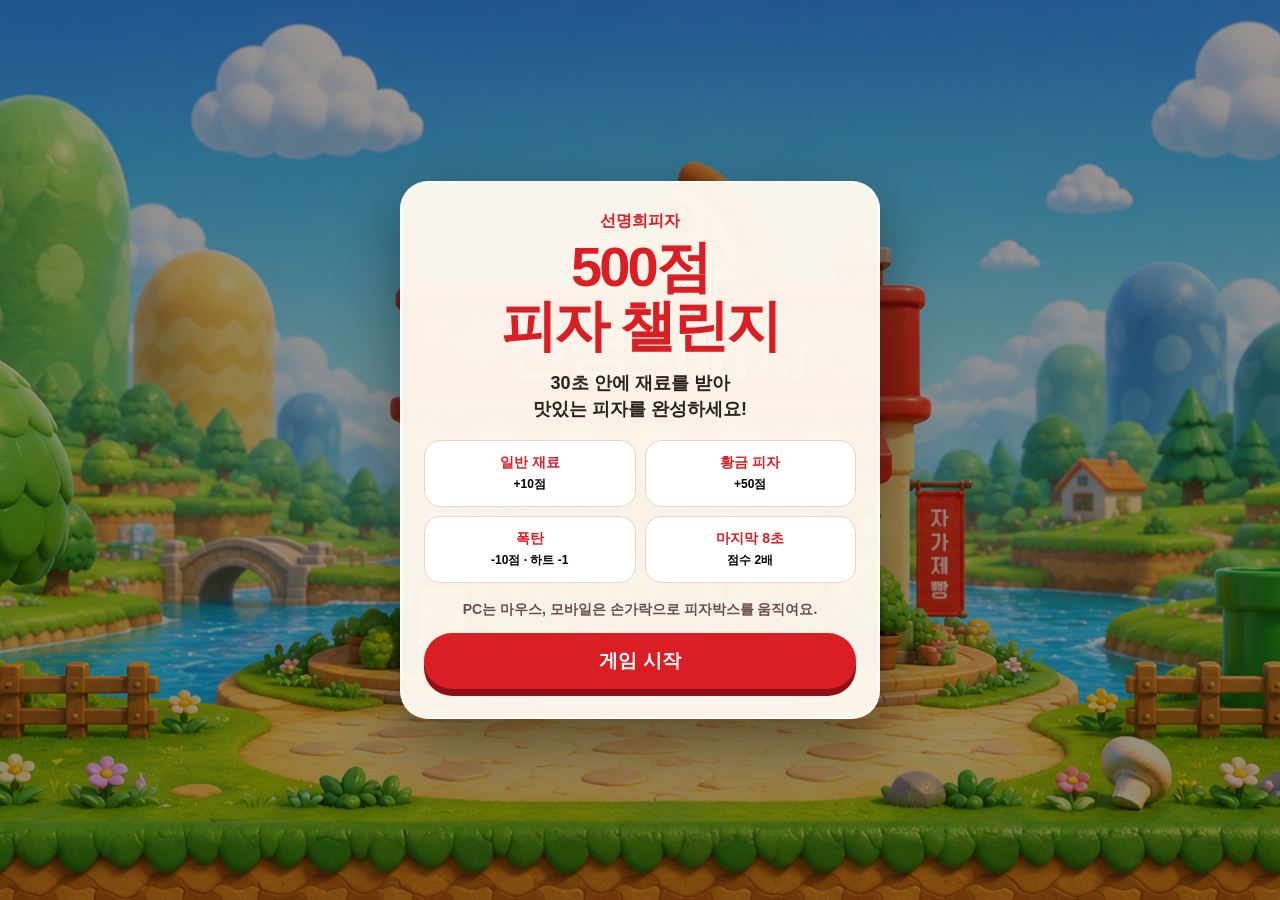
<file: index.html>
<!doctype html>
<html lang="ko">
<head>
  <meta charset="utf-8">
  <meta name="viewport" content="width=device-width,initial-scale=1,viewport-fit=cover,user-scalable=no">
  <meta name="theme-color" content="#d91e24">
  <title>선명희피자 500점 챌린지</title>
  <link rel="stylesheet" href="./style.css?v=complete3">
</head>
<body>
<main id="gameRoot">
  <div class="scene" aria-hidden="true"><img src="./assets/images/background.png" alt=""></div>
  <canvas id="gameCanvas"></canvas>

  <section id="hud" class="hud is-hidden">
    <div class="hud-top">
      <div id="hearts" class="hud-pill"></div>
      <div class="hud-pill">🏆 <b id="bestScore">0</b></div>
    </div>
    <div class="stats">
      <div><span>점수</span><strong><b id="score">0</b>/500</strong></div>
      <div><span>시간</span><strong><b id="time">30</b>초</strong></div>
      <div><span>등급</span><strong id="rank">C</strong></div>
    </div>
    <div class="progress-track"><div id="progressBar"></div></div>
    <div id="pizzaStage" class="stage-label">🍞 도우 준비</div>
    <div class="mission">
      <span>오늘의 미션</span>
      <strong id="missionText">준비 중</strong>
      <small id="missionProgress">0 / 0</small>
    </div>
    <div class="hud-actions">
      <button id="soundBtn" type="button">🔊</button>
      <button id="pauseBtn" type="button">Ⅱ</button>
    </div>
    <div id="feverBanner" class="fever is-hidden">🔥 FEVER · 점수 2배 🔥</div>
    <div id="comboBanner" class="combo is-hidden"></div>
  </section>

  <section id="startScreen" class="overlay">
    <div class="panel">
      <p class="brand">선명희피자</p>
      <h1>500점<br>피자 챌린지</h1>
      <p class="lead">30초 안에 재료를 받아<br>맛있는 피자를 완성하세요!</p>
      <div class="rule-grid">
        <div><b>일반 재료</b><span>+10점</span></div>
        <div><b>황금 피자</b><span>+50점</span></div>
        <div><b>폭탄</b><span>-10점 · 하트 -1</span></div>
        <div><b>마지막 8초</b><span>점수 2배</span></div>
      </div>
      <p class="guide">PC는 마우스, 모바일은 손가락으로 피자박스를 움직여요.</p>
      <button id="startBtn" class="primary-btn" type="button">게임 시작</button>
    </div>
  </section>

  <section id="countdown" class="countdown is-hidden"><strong id="countdownText">3</strong></section>

  <section id="pauseScreen" class="overlay is-hidden">
    <div class="panel compact">
      <h2>일시정지</h2>
      <button id="resumeBtn" class="primary-btn" type="button">계속하기</button>
    </div>
  </section>

  <section id="bakeScreen" class="overlay is-hidden">
    <div class="oven-card">
      <div class="oven-fire">🔥</div>
      <h2>오븐에서 굽는 중...</h2>
      <div class="bake-track"><div id="bakeBar"></div></div>
    </div>
  </section>

  <section id="resultScreen" class="overlay is-hidden">
    <div class="panel">
      <p class="brand">선명희피자</p>
      <h2 id="resultTitle">도전 종료!</h2>
      <div id="resultRank" class="result-rank">C</div>
      <p id="resultMessage" class="lead"></p>
      <div id="successBox" class="success-box is-hidden">
        <span>SUCCESS CODE</span>
        <strong id="successCode"></strong>
        <small>결과 화면을 캡처해 이벤트에 참여해 주세요.</small>
      </div>
      <button id="retryBtn" class="primary-btn" type="button">다시 도전</button>
    </div>
  </section>
</main>
<script src="./game.js?v=complete3"></script>
</body>
</html>
</file>
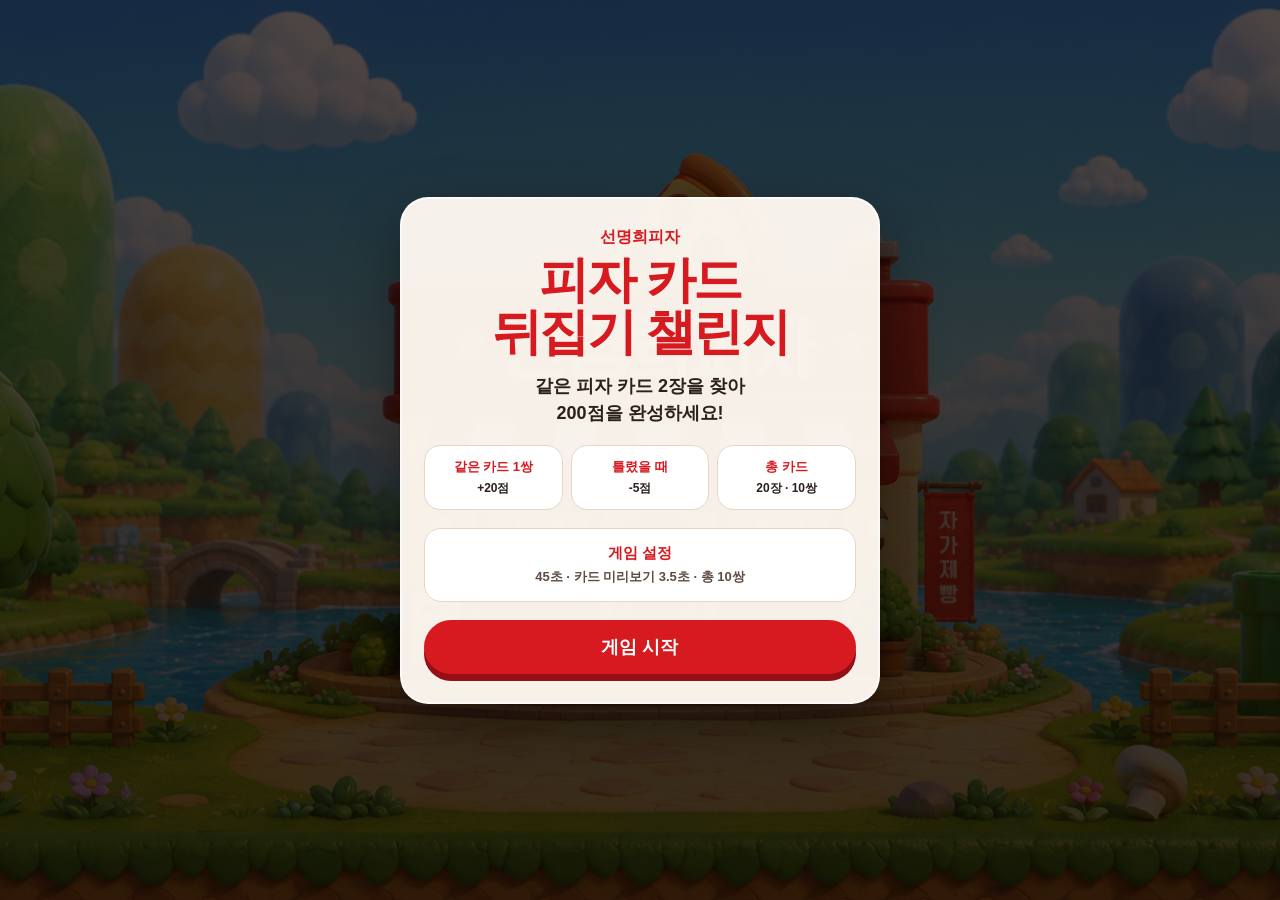
<file: index2.html>
<!doctype html>
<html lang="ko">
<head>
  <meta charset="utf-8">
  <meta name="viewport" content="width=device-width, initial-scale=1, viewport-fit=cover, user-scalable=no">
  <meta name="theme-color" content="#d71920">
  <title>선명희피자 카드 뒤집기 챌린지</title>
  <link rel="stylesheet" href="./style2.css">
</head>
<body>
  <main id="app">
    <div class="background" aria-hidden="true"></div>

    <header id="hud" class="hud hidden">
      <div class="hud-row">
        <div class="hud-card">
          <span>점수</span>
          <strong><b id="score">0</b> / 200</strong>
        </div>
        <div class="hud-card">
          <span>남은 시간</span>
          <strong><b id="time">35</b>초</strong>
        </div>
        <div class="hud-card">
          <span>남은 짝</span>
          <strong><b id="pairs">10</b>쌍</strong>
        </div>
      </div>
      <div class="progress-track"><div id="progress" class="progress"></div></div><div id="buildStage" class="build-stage">도우를 준비해요!</div>
    </header>

    <section id="gameArea" class="game-area hidden">
      <div id="notice" class="notice">카드 위치를 기억하세요!</div>
      <div id="board" class="board" aria-label="피자 카드 게임"></div>
    </section>

    <section id="startScreen" class="screen">
      <div class="panel">
        <p class="brand">선명희피자</p>
        <h1>피자 카드<br>뒤집기 챌린지</h1>
        <p class="lead">같은 피자 카드 2장을 찾아<br>200점을 완성하세요!</p>

        <div class="rule-box">
          <div><b>같은 카드 1쌍</b><span>+20점</span></div>
          <div><b>틀렸을 때</b><span>-5점</span></div>
          <div><b>총 카드</b><span>20장 · 10쌍</span></div>
        </div>

        <div class="fixed-level">
          <strong>게임 설정</strong>
          <span>45초 · 카드 미리보기 3.5초 · 총 10쌍</span>
        </div>

        <button id="startButton" class="main-button" type="button">게임 시작</button>
      </div>
    </section>

    <section id="countdown" class="countdown hidden">
      <strong id="countdownText">3</strong>
    </section>

    <section id="resultScreen" class="screen hidden">
      <div class="panel">
        <p class="brand">선명희피자</p>
        <h2 id="resultTitle">피자 완성!</h2>
        <div id="resultIcon" class="result-icon">🍕</div><img id="resultPizzaImage" class="result-pizza-image hidden" alt="완성된 피자">
        <p id="resultMessage" class="lead"></p>
        <div id="successBox" class="success-box hidden">
          <span>SUCCESS CODE</span>
          <strong id="successCode"></strong>
          <small>결과 화면을 캡처해 댓글 또는 DM으로 보내주세요.</small>
        </div>
        <button id="retryButton" class="main-button" type="button">다시 하기</button>
      </div>
    </section>
  </main>

  <script src="./game2.js"></script>
</body>
</html>
</file>
<file: style.css>
*{box-sizing:border-box}
:root{--brand:#d91e24;--brand-dark:#8f1116;--cream:#fff7ea;--ink:#2e211d}
html,body{margin:0;width:100%;height:100%;overflow:hidden;background:#15110f;font-family:Pretendard,"Noto Sans KR",Arial,sans-serif;-webkit-user-select:none;user-select:none;overscroll-behavior:none}
button{font:inherit}
#gameRoot{position:fixed;inset:0;overflow:hidden;touch-action:none;background:linear-gradient(#36acf0 0 48%,#72c842 74%,#a9662c)}
.scene{position:absolute;inset:0;overflow:hidden}
.scene img{display:block;width:100%;height:100%;object-fit:cover;object-position:center center}
canvas{position:absolute;inset:0;width:100%;height:100%;touch-action:none}
.is-hidden{display:none!important}
.overlay{position:absolute;inset:0;z-index:50;display:grid;place-items:center;padding:18px;background:rgba(24,10,6,.44)}
.panel{width:min(92vw,480px);max-height:92vh;overflow:auto;padding:28px 22px;border-radius:28px;background:rgba(255,249,240,.97);border:2px solid #ffffffc9;text-align:center;box-shadow:0 24px 60px #0006}
.compact{width:min(88vw,350px)}
.brand{margin:0 0 6px;color:var(--brand);font-weight:950}
h1,h2{margin:0;color:var(--brand);letter-spacing:-.05em;line-height:1.05}
h1{font-size:clamp(38px,10vw,56px)}h2{font-size:clamp(34px,8vw,46px)}
.lead{margin:14px 0 18px;font-size:18px;font-weight:850;line-height:1.45;color:var(--ink)}
.rule-grid{display:grid;grid-template-columns:1fr 1fr;gap:9px;margin:18px 0}
.rule-grid div{padding:13px 7px;border-radius:16px;background:#fff;border:1px solid #ead5c4}
.rule-grid b{display:block;color:var(--brand);font-size:14px}.rule-grid span{display:block;margin-top:4px;font-size:12px;font-weight:850}
.guide{font-size:14px;font-weight:750;color:#665048}
.primary-btn{width:100%;min-height:56px;border:0;border-radius:999px;background:var(--brand);color:#fff;font-size:19px;font-weight:950;box-shadow:0 7px 0 var(--brand-dark);cursor:pointer}
.primary-btn:active{transform:translateY(3px);box-shadow:0 4px 0 var(--brand-dark)}
.hud{position:absolute;inset:0;z-index:20;padding:max(10px,env(safe-area-inset-top)) 10px 0;pointer-events:none}
.hud-top{display:flex;justify-content:space-between;width:min(96vw,760px);margin:auto}
.hud-pill{padding:7px 11px;border-radius:999px;background:#000a;color:#fff;font-weight:900;border:1px solid #ffffff26}
.heart.off{filter:grayscale(1);opacity:.3}
.stats{display:flex;gap:7px;width:min(96vw,760px);margin:7px auto 0}
.stats>div{flex:1;padding:7px 5px;border-radius:15px;background:#000b;color:#fff;text-align:center;border:1px solid #ffffff2c}
.stats span{display:block;font-size:10px;opacity:.78}.stats strong{font-size:15px}
.progress-track{width:min(92vw,650px);height:10px;margin:8px auto 0;border-radius:999px;background:#ffffff4d;overflow:hidden}
#progressBar{height:100%;width:0;background:linear-gradient(90deg,#ffd94d,#ff7a22,#d91e24);transition:width .12s}
.stage-label,.mission{width:min(88vw,580px);margin:6px auto 0;padding:6px 10px;border-radius:999px;text-align:center;font-size:12px;font-weight:900}
.stage-label{background:#fffffff0;color:var(--brand)}
.mission{border-radius:16px;background:#000a;color:#fff}.mission span{display:block;font-size:10px;opacity:.72}.mission small{display:block;color:#ffd34f}
.hud-actions{position:absolute;top:max(10px,env(safe-area-inset-top));right:10px;display:flex;gap:6px;pointer-events:auto}
.hud-actions button{width:40px;height:40px;border:1px solid #ffffff42;border-radius:50%;background:#000a;color:#fff;font-weight:900}
.fever,.combo{position:absolute;left:50%;transform:translateX(-50%);padding:8px 15px;border-radius:999px;color:#fff;font-weight:950;white-space:nowrap}
.fever{top:205px;background:linear-gradient(90deg,#d91e24,#ff7a00);animation:pulse .55s infinite alternate}
.combo{top:248px;background:#111c}
@keyframes pulse{to{transform:translateX(-50%) scale(1.06)}}
.countdown{position:absolute;inset:0;z-index:60;display:grid;place-items:center;background:#0003;pointer-events:none}
.countdown strong{font-size:min(35vw,180px);color:#fff;text-shadow:0 9px 0 var(--brand),0 18px 45px #0008}
.result-rank{margin:10px auto;font-size:92px;font-weight:1000;color:var(--brand);text-shadow:0 8px 0 #ffd34f}
.success-box{display:grid;gap:7px;margin:18px 0;padding:18px;border:2px dashed var(--brand);border-radius:20px;background:#fff}
.success-box span{font-size:12px;font-weight:900;color:#7a645c;letter-spacing:.1em}.success-box strong{font-size:clamp(24px,7vw,34px);color:var(--brand)}.success-box small{font-weight:750;color:#5f4c45}
.oven-card{width:min(88vw,420px);padding:28px;border-radius:28px;background:#fff8ecf7;text-align:center}.oven-fire{font-size:84px;animation:fire .35s infinite alternate}.bake-track{height:14px;background:#e8d5c2;border-radius:99px;overflow:hidden}.bake-track div{height:100%;width:0;background:linear-gradient(90deg,#ffb000,#ff5a00,#d91e24)}@keyframes fire{to{transform:scale(1.12)}}
#gameRoot.bomb-hit{animation:bombShake .42s cubic-bezier(.36,.07,.19,.97)}
#gameRoot.bomb-hit::after{content:"";position:absolute;inset:0;z-index:35;pointer-events:none;background:radial-gradient(circle,transparent 28%,#ff00006b);animation:bombFlash .42s forwards}
@keyframes bombShake{0%,100%{transform:none}12%{transform:translate(-12px,4px)}24%{transform:translate(10px,-4px)}38%{transform:translate(-8px,-3px)}52%{transform:translate(7px,3px)}68%{transform:translate(-4px,2px)}84%{transform:translate(3px,-1px)}}@keyframes bombFlash{to{opacity:0}}
#gameRoot.fever-mode .scene{filter:saturate(1.35) contrast(1.08)}
#gameRoot.fever-mode::before{content:"";position:absolute;inset:0;z-index:8;pointer-events:none;background:linear-gradient(#ff500014,#ff000035);animation:feverGlow .55s infinite alternate}@keyframes feverGlow{to{opacity:.45}}

@media(max-width:430px){.stats strong{font-size:13px}.fever{top:198px}.combo{top:240px}}


/* 모바일도 배경을 화면 전체에 꽉 채워 표시 */
@media (max-width: 900px), (orientation: portrait) {
  .scene img {
    width: 100%;
    height: 100%;
    object-fit: cover !important;
    object-position: center center !important;
  }
}
</file>
<file: style2.css>
*{box-sizing:border-box}
:root{--brand:#d71920;--brand-dark:#951016;--cream:#fff8ee;--ink:#2b201c}
html,body{margin:0;width:100%;height:100%;overflow:hidden;background:#17110f;color:var(--ink);font-family:Pretendard,"Noto Sans KR",Arial,sans-serif;-webkit-user-select:none;user-select:none;overscroll-behavior:none}
button{font:inherit}
#app{position:fixed;inset:0;overflow:hidden}
.background{position:absolute;inset:0;background:linear-gradient(rgba(20,8,5,.42),rgba(20,8,5,.64)),url("./assets/images/background.png") center/cover no-repeat;opacity:.82;transform:scale(1.03)}
.hidden{display:none!important}
.screen{position:absolute;inset:0;z-index:30;display:grid;place-items:center;padding:max(18px,env(safe-area-inset-top)) 18px max(18px,env(safe-area-inset-bottom));background:rgba(15,6,3,.46)}
.panel{width:min(92vw,480px);max-height:92vh;overflow:auto;padding:28px 22px;border-radius:28px;background:rgba(255,250,243,.96);border:2px solid rgba(255,255,255,.7);text-align:center;box-shadow:0 24px 60px rgba(0,0,0,.4)}
.brand{margin:0 0 6px;color:var(--brand);font-weight:950}.panel h1,.panel h2{margin:0;color:var(--brand);line-height:1.05;letter-spacing:-.05em}.panel h1{font-size:clamp(34px,9vw,50px)}.panel h2{font-size:clamp(34px,8vw,46px)}
.lead{margin:14px 0 18px;font-size:18px;font-weight:850;line-height:1.5}
.rule-box{display:grid;grid-template-columns:repeat(3,1fr);gap:8px;margin:18px 0}.rule-box div{padding:12px 6px;border:1px solid #ead5c4;border-radius:16px;background:#fff}.rule-box b{display:block;color:var(--brand);font-size:13px}.rule-box span{display:block;margin-top:4px;font-size:12px;font-weight:800}
.difficulty{margin:18px 0}.difficulty p{margin:0 0 10px;font-weight:900}.difficulty-buttons{display:grid;grid-template-columns:repeat(3,1fr);gap:8px}.difficulty-buttons button{min-height:44px;border:2px solid #e5c4b7;border-radius:14px;background:#fff;color:#4a3932;font-weight:900;cursor:pointer}.difficulty-buttons button.active{border-color:var(--brand);background:var(--brand);color:#fff}.difficulty small{display:block;margin-top:9px;color:#6c564e;font-weight:750}
.main-button{width:100%;min-height:54px;border:0;border-radius:999px;background:var(--brand);color:#fff;font-weight:950;font-size:18px;box-shadow:0 7px 0 var(--brand-dark);cursor:pointer;touch-action:manipulation}.main-button:active{transform:translateY(3px);box-shadow:0 4px 0 var(--brand-dark)}
.hud{position:absolute;z-index:15;top:0;left:0;width:100%;padding:max(12px,env(safe-area-inset-top)) 12px 0;pointer-events:none}.hud-row{display:flex;gap:7px;width:min(94vw,650px);margin:0 auto}.hud-card{flex:1;display:grid;gap:2px;padding:8px 6px;border-radius:16px;background:rgba(0,0,0,.65);border:1px solid rgba(255,255,255,.24);color:#fff;text-align:center}.hud-card span{font-size:11px;opacity:.8}.hud-card strong{font-size:15px}.progress-track{width:min(90vw,580px);height:10px;margin:8px auto 0;border-radius:99px;background:rgba(255,255,255,.3);overflow:hidden}.progress{height:100%;width:0;background:linear-gradient(90deg,#ffd84a,#ff7a22,#d71920);transition:width .2s ease}
.game-area{position:absolute;inset:0;z-index:10;display:flex;flex-direction:column;align-items:center;justify-content:center;padding:132px 10px max(16px,env(safe-area-inset-bottom))}
.notice{margin-bottom:10px;padding:8px 15px;border-radius:999px;background:rgba(0,0,0,.66);color:#fff;font-weight:900;text-align:center;box-shadow:0 6px 18px rgba(0,0,0,.2)}
.board{width:min(94vw,720px);height:min(70vh,760px);display:grid;grid-template-columns:repeat(4,minmax(0,1fr));grid-auto-rows:1fr;gap:8px;perspective:1000px}
.card{position:relative;border:0;padding:0;background:transparent;cursor:pointer;transform-style:preserve-3d;transition:transform .42s cubic-bezier(.2,.8,.2,1);touch-action:manipulation}.card.flipped,.card.matched{transform:rotateY(180deg)}.card.matched{animation:matched .55s ease both}
.card-face{position:absolute;inset:0;border-radius:16px;overflow:hidden;backface-visibility:hidden;-webkit-backface-visibility:hidden;box-shadow:0 8px 18px rgba(0,0,0,.28);border:2px solid rgba(255,255,255,.8)}
.card-back{display:grid;place-items:center;background:linear-gradient(145deg,#e52122,#a30911);color:#fff}.card-back::before{content:"🍕";font-size:clamp(30px,8vw,58px);filter:drop-shadow(0 4px 3px rgba(0,0,0,.25))}.card-front{transform:rotateY(180deg);background:#fff8ee}.card-front img{width:100%;height:100%;object-fit:contain;padding:4px}
@keyframes matched{50%{transform:rotateY(180deg) scale(1.08);filter:brightness(1.2)}100%{transform:rotateY(180deg) scale(.98);opacity:.78}}
.countdown{position:absolute;inset:0;z-index:40;display:grid;place-items:center;background:rgba(0,0,0,.25);pointer-events:none}.countdown strong{color:#fff;font-size:min(35vw,180px);font-weight:1000;text-shadow:0 9px 0 var(--brand),0 18px 45px rgba(0,0,0,.5)}
.result-icon{font-size:74px}.success-box{display:grid;gap:7px;margin:18px 0;padding:18px;border:2px dashed var(--brand);border-radius:20px;background:#fff}.success-box span{font-size:12px;font-weight:900;color:#7a645c;letter-spacing:.1em}.success-box strong{font-size:clamp(24px,7vw,34px);color:var(--brand)}.success-box small{font-weight:750;color:#5f4c45;line-height:1.4}
.shuffle-alert{animation:boardShake .55s linear}@keyframes boardShake{20%{transform:translateX(-9px)}40%{transform:translateX(8px)}60%{transform:translateX(-6px)}80%{transform:translateX(5px)}}
@media(max-width:430px){.board{grid-template-columns:repeat(4,1fr);gap:6px;height:min(67vh,650px)}.card-face{border-radius:12px}.rule-box{grid-template-columns:1fr 1fr}.rule-box div:last-child{grid-column:1/-1}}
@media(orientation:landscape) and (max-height:520px){.game-area{padding-top:78px}.board{width:min(76vw,760px);height:78vh;grid-template-columns:repeat(5,1fr)}.hud{padding-top:6px}.hud-row{width:min(74vw,650px)}.progress-track{width:min(70vw,580px)}}

.fixed-level{display:grid;gap:5px;margin:18px 0;padding:15px;border-radius:17px;background:#fff;border:1px solid #ead5c4}
.fixed-level strong{color:var(--brand);font-size:15px}.fixed-level span{font-weight:800;color:#5f4b44;font-size:13px}
.build-stage{width:min(90vw,580px);margin:7px auto 0;padding:7px 12px;border-radius:999px;background:rgba(255,255,255,.92);color:var(--brand);font-size:13px;font-weight:900;text-align:center;box-shadow:0 4px 12px rgba(0,0,0,.18)}
.card.matched{transform:rotateY(180deg)!important;opacity:1!important;pointer-events:none}
.card.matched .card-face{border-color:#ffd34f;box-shadow:0 0 0 3px rgba(255,211,79,.55),0 8px 18px rgba(0,0,0,.28)}
.card.matched::after{content:"✓";position:absolute;top:6px;right:7px;z-index:4;display:grid;place-items:center;width:24px;height:24px;border-radius:50%;background:#ffd34f;color:#7b170f;font-weight:1000;transform:rotateY(180deg)}
@keyframes matched{50%{transform:rotateY(180deg) scale(1.08);filter:brightness(1.2)}100%{transform:rotateY(180deg) scale(1);opacity:1}}
.result-pizza-image{display:block;width:min(72vw,320px);aspect-ratio:1/1;object-fit:contain;margin:8px auto 14px;filter:drop-shadow(0 12px 18px rgba(0,0,0,.25));animation:pizzaReveal .7s ease both}
@keyframes pizzaReveal{0%{transform:scale(.55) rotate(-12deg);opacity:0}70%{transform:scale(1.08) rotate(4deg);opacity:1}100%{transform:scale(1);opacity:1}}
.last-seconds .hud-card:nth-child(2){background:rgba(174,0,0,.82);animation:timePulse .55s infinite alternate}
@keyframes timePulse{to{transform:scale(1.05)}}


/* 맞춘 카드는 3D 회전에 의존하지 않고 앞면을 직접 고정 표시 */
.card.matched{
  transform:none !important;
  opacity:1 !important;
  pointer-events:none;
}

.card.matched .card-back{
  opacity:0 !important;
  visibility:hidden !important;
  transform:none !important;
}

.card.matched .card-front{
  opacity:1 !important;
  visibility:visible !important;
  transform:none !important;
  backface-visibility:visible !important;
  -webkit-backface-visibility:visible !important;
}

.card.matched::after{
  transform:none !important;
}
</file>
